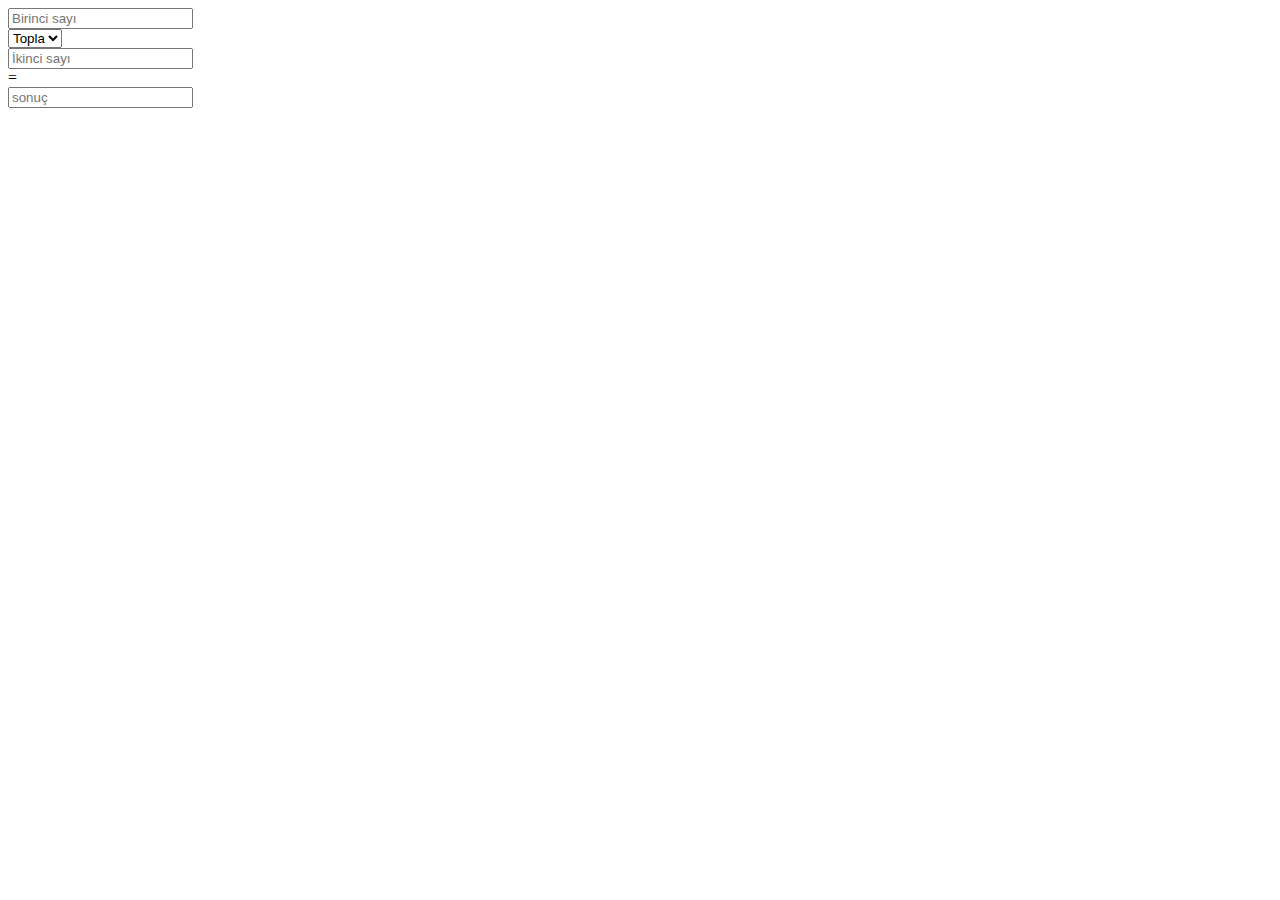
<file: index.html>
<!DOCTYPE html>
<html lang="en">

<head>
  <meta charset="UTF-8">
  <meta http-equiv="X-UA-Compatible" content="IE=edge">
  <meta name="viewport" content="width=device-width, initial-scale=1.0">
  <title>Document</title>

  <link href="https://cdn.jsdelivr.net/npm/bootstrap@5.2.1/dist/css/bootstrap.min.css" rel="stylesheet"
    integrity="sha384-iYQeCzEYFbKjA/T2uDLTpkwGzCiq6soy8tYaI1GyVh/UjpbCx/TYkiZhlZB6+fzT" crossorigin="anonymous">
</head>

<body>

  <div class="container">
    <div class="row text-center">
      <div class="col-md-2">
        <input type="text" class="form-control" id="txtFirstNumber" placeholder="Birinci sayı">
      </div>

      <div class="col-md-2" style="width: 100px;">
      <select class="form-control" id="ddlProcess">
        <option value="+">Topla</option>
        <option value="-">Çıkar</option>
        <option value="*">Çarp</option>
        <option value="/">Böl</option>
      </select>
   </div>

      <div class="col-md-2">
        <input type="text" class="form-control" id="txtSecondNumber" placeholder="İkinci sayı">
      </div>
      <div class="col-md-2">
        <a id="btnSubmit" class="btn btn-primary" onclick="calculate()" role="button">=</a>
      </div>
      <div class="col-md-2">
        <input type="text" class="form-control"  id="txtResult" placeholder="sonuç">
      </div>
    </div>
   

  </div>



  <script type="text/javascript" src="aritmetik.js"></script>
  <script src="https://cdn.jsdelivr.net/npm/bootstrap@5.2.1/dist/js/bootstrap.bundle.min.js"
    integrity="sha384-u1OknCvxWvY5kfmNBILK2hRnQC3Pr17a+RTT6rIHI7NnikvbZlHgTPOOmMi466C8"
    crossorigin="anonymous"></script>
</body>

</html>
</file>
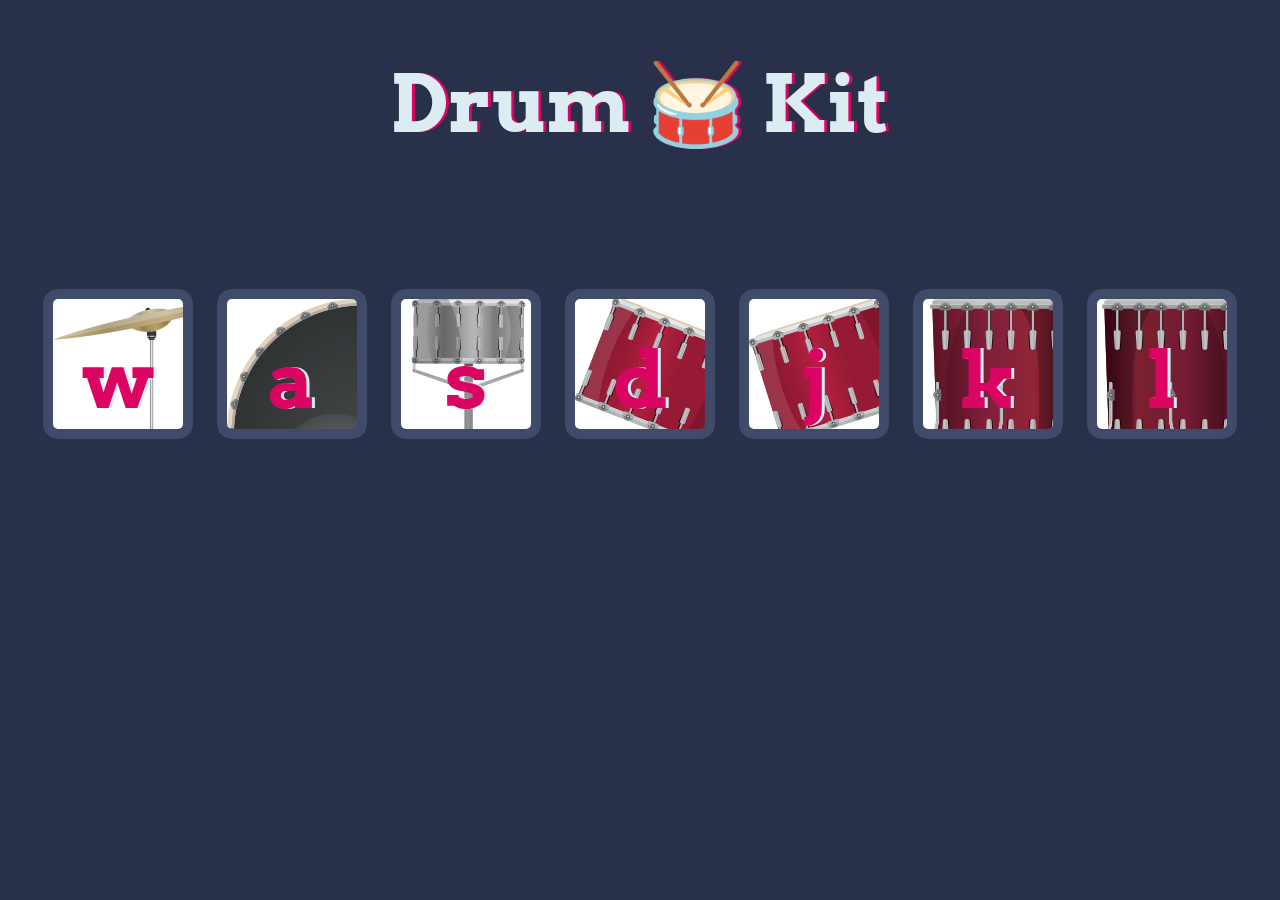
<file: drumkit/index.html>
<!DOCTYPE html>
<html lang="en" dir="ltr">
  <head>
    <meta charset="utf-8" />
    <title>Drum Kit</title>
    <link
      href="https://cdn.jsdelivr.net/npm/bootstrap@5.2.1/dist/css/bootstrap.min.css"
      rel="stylesheet"
      integrity="sha384-iYQeCzEYFbKjA/T2uDLTpkwGzCiq6soy8tYaI1GyVh/UjpbCx/TYkiZhlZB6+fzT"
      crossorigin="anonymous"
    />
    <link rel="stylesheet" href="styles.css" />
    <link href="https://fonts.googleapis.com/css?family=Arvo" rel="stylesheet" />
  </head>

  <body>
    <h1 id="title">Drum 🥁 Kit</h1>
    <div class="set">
      <button id="w" class="w drum">w</button>
      <button id="a" class="a drum">a</button>
      <button id="s" class="s drum">s</button>
      <button id="d" class="d drum">d</button>
      <button id="j" class="j drum">j</button>
      <button id="k" class="k drum">k</button>
      <button id="l" class="l drum">l</button>
    </div>
    <script
      src="https://cdn.jsdelivr.net/npm/bootstrap@5.2.1/dist/js/bootstrap.bundle.min.js"
      integrity="sha384-u1OknCvxWvY5kfmNBILK2hRnQC3Pr17a+RTT6rIHI7NnikvbZlHgTPOOmMi466C8"
      crossorigin="anonymous"
    ></script>
    <script
      src="https://code.jquery.com/jquery-3.6.1.js"
      integrity="sha256-3zlB5s2uwoUzrXK3BT7AX3FyvojsraNFxCc2vC/7pNI="
      crossorigin="anonymous"
    ></script>
    <script src="index.js" type="text/javascript"></script>
  </body>
</html>
</file>
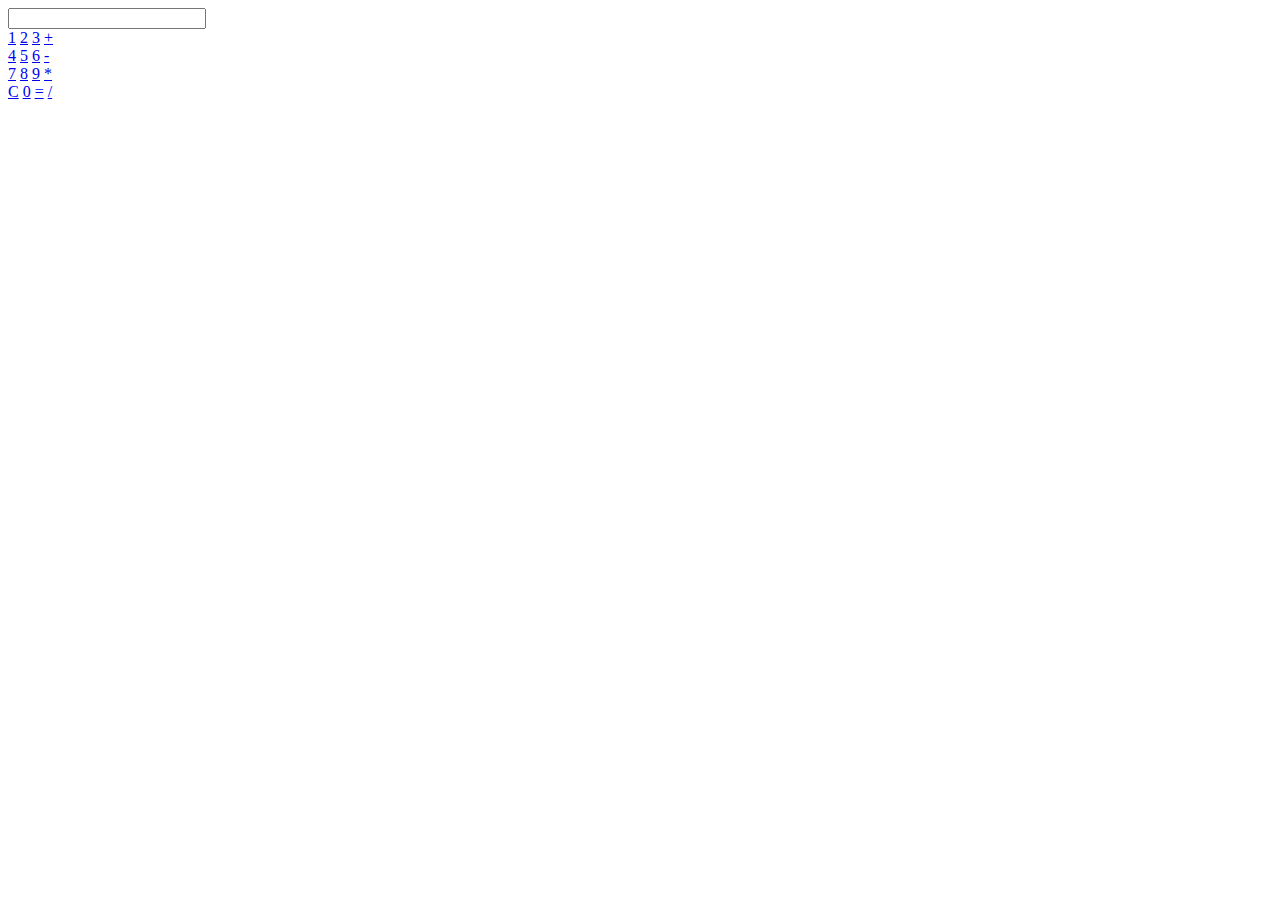
<file: hesapMakinesiv2.html>
<!DOCTYPE html>
<html lang="en">

<head>
    <meta charset="UTF-8">
    <meta http-equiv="X-UA-Compatible" content="IE=edge">
    <meta name="viewport" content="width=device-width, initial-scale=1.0">
    <title>Hesap Makinesi</title>

    <link href="https://cdn.jsdelivr.net/npm/bootstrap@5.2.1/dist/css/bootstrap.min.css" rel="stylesheet"
        integrity="sha384-iYQeCzEYFbKjA/T2uDLTpkwGzCiq6soy8tYaI1GyVh/UjpbCx/TYkiZhlZB6+fzT" crossorigin="anonymous">

</head>

<body>

<div class="container">
    <div class="form-group row">
        <div class="col-sm-3">
            <div class="form-group">
            <input type="text" id="txtScreen" class="form-control-lg" style="width: 190px;"  id="">
        </div>
        </div>
    </div>
<div class="row">
    <div class="col-sm-3">
        <a onclick="sendValue(this)" class="btn btn-primary btn-lg" href="#" role="button">1</a>
        <a  onclick="sendValue(this)" class="btn btn-primary  btn-lg" href="#" role="button">2</a>
        <a  onclick="sendValue(this)" class="btn btn-primary  btn-lg" href="#" role="button">3</a>
        <a onclick="sendValue(this)"  class="btn btn-warning  btn-lg" href="#" role="button">+</a>
    
    </div>
</div>
<div class="row">
    <div class="col-sm-3">
        <a onclick="sendValue(this)" class="btn btn-primary  btn-lg" href="#" role="button">4</a>
        <a onclick="sendValue(this)" class="btn btn-primary btn-lg" href="#" role="button">5</a>
        <a onclick="sendValue(this)" class="btn btn-primary  btn-lg" href="#" role="button">6</a>
        <a onclick="sendValue(this)" class="btn btn-warning  btn-lg" href="#" role="button"> - </a>
       
    </div>
</div>
<div class="row">
    <div class="col-sm-3">
        <a onclick="sendValue(this)" class="btn btn-primary  btn-lg" href="#" role="button">7</a>
        <a onclick="sendValue(this)" class="btn btn-primary  btn-lg" href="#" role="button">8</a>
        <a onclick="sendValue(this)" class="btn btn-primary  btn-lg" href="#" role="button">9</a>
        <a onclick="sendValue(this)" class="btn btn-warning  btn-lg" href="#" role="button">*</a>
      
    </div>
</div>
<div class="row">
    <div class="col-sm-3">
        <a id="btnC" onclick="sendValue(this)" class="btn btn-success  btn-lg" href="#" role="button">C</a>
        <a onclick="sendValue(this)" class="btn btn-primary  btn-lg" href="#" role="button">0</a>
        <a id="btnEsittir" onclick="sendValue(this)" class="btn btn-danger  btn-lg" href="#" role="button">=</a>
        <a onclick="sendValue(this)" class="btn btn-warning  btn-lg" href="#" role="button">/</a>
      
    </div>
</div>

</div>
    <script src="hesapMakinesiv2.js"></script>
    <script src="https://cdn.jsdelivr.net/npm/bootstrap@5.2.1/dist/js/bootstrap.bundle.min.js"
        integrity="sha384-u1OknCvxWvY5kfmNBILK2hRnQC3Pr17a+RTT6rIHI7NnikvbZlHgTPOOmMi466C8"
        crossorigin="anonymous"></script>
</body>

</html>
</file>
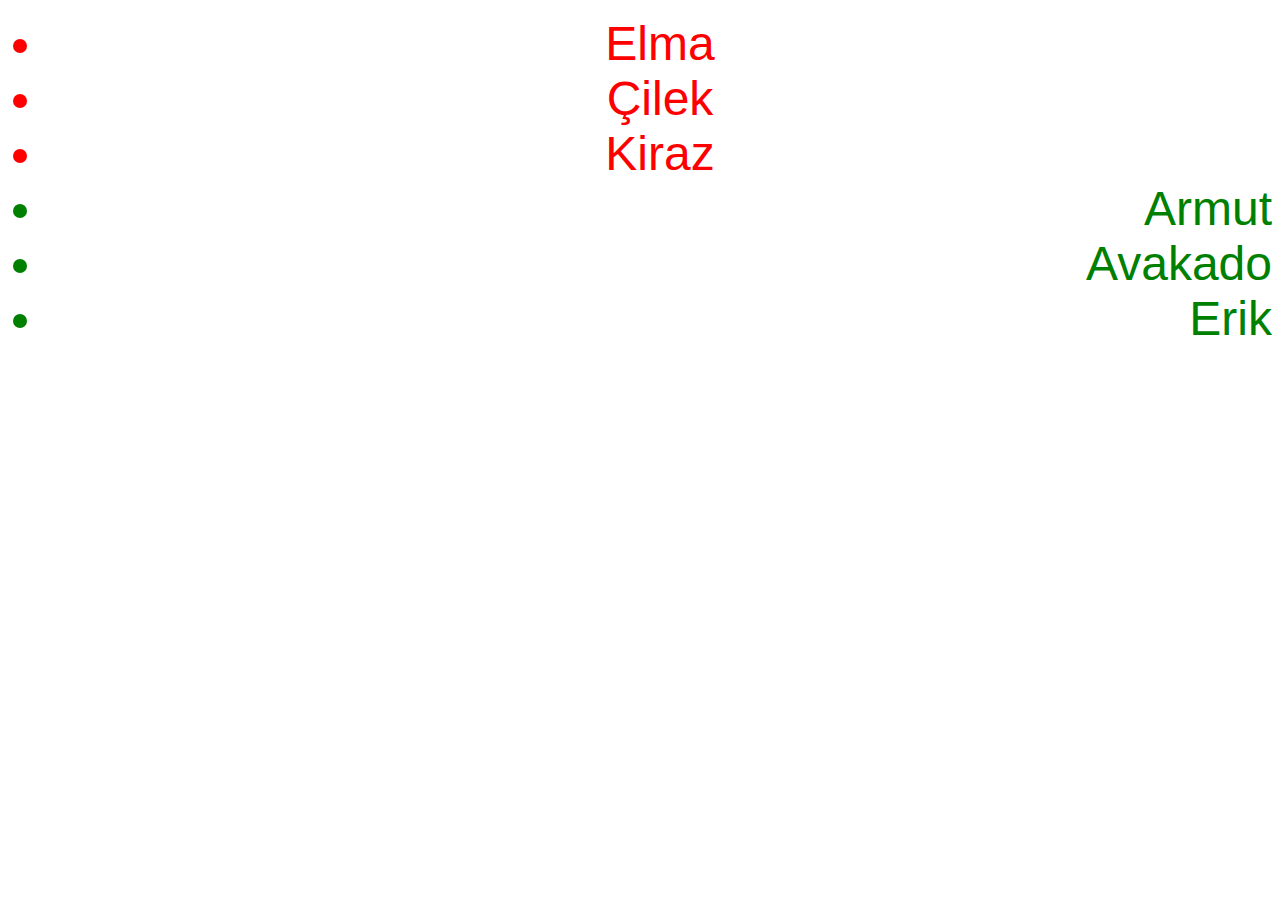
<file: HTMLelements.html>
<!DOCTYPE html>
<html lang="en">
  <head>
    <meta charset="UTF-8" />
    <meta http-equiv="X-UA-Compatible" content="IE=edge" />
    <meta name="viewport" content="width=device-width, initial-scale=1.0" />
    <title>HTML Elements</title>
  </head>
  <body>
    <ul>
      <li class="kirmiziMeyve">Elma</li>
      <li class="kirmiziMeyve">Çilek</li>
      <li class="kirmiziMeyve">Kiraz</li>
      <li class="yesilMeyve">Armut</li>
      <li class="yesilMeyve">Avakado</li>
      <li class="yesilMeyve">Erik</li>
    </ul>

  
    <script type="text/javascript">
      var kirmiziMeyveler = document.getElementsByClassName("kirmiziMeyve");
      var yesilMeyveler = document.getElementsByClassName("yesilMeyve");

      for (kirmiziMeyve of kirmiziMeyveler) {
        kirmiziMeyve.style.color = "red";
        kirmiziMeyve.style.fontSize = "3rem";
        kirmiziMeyve.style.fontFamily = "Impact,Charcoal,sans-serif";
        kirmiziMeyve.style.textAlign = "center";
      }
      for (yesilMeyve of yesilMeyveler) {
        yesilMeyve.style.color = "green";
        yesilMeyve.style.fontSize = "3rem";
        yesilMeyve.style.fontFamily = "Montserrat,sans-serif";
        yesilMeyve.style.textAlign = "right";
      }
    </script>
  </body>
</html>
</file>
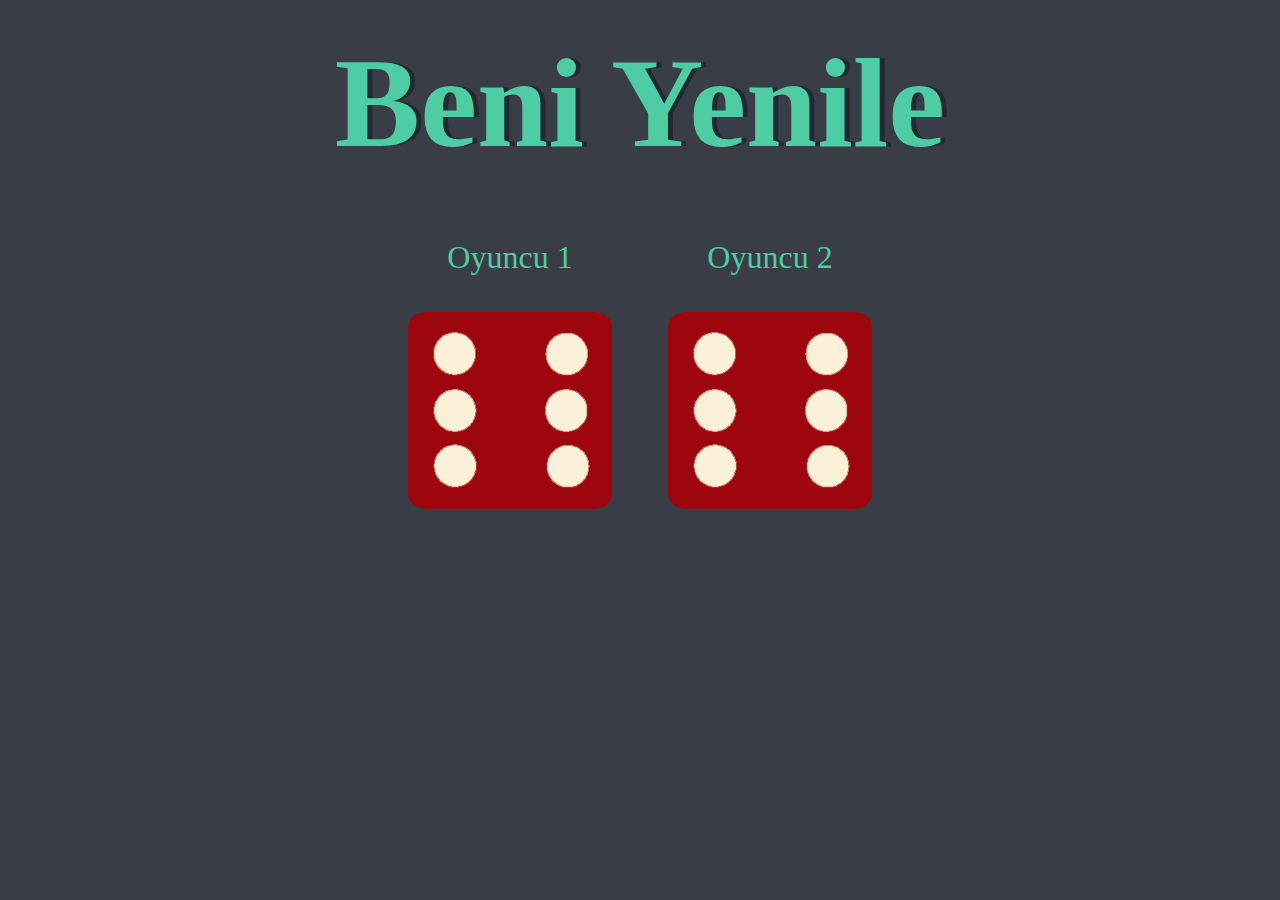
<file: ZarOyunu/zaroyunu.html>
<!DOCTYPE html>
<html lang="en" dir="ltr">
  <head>
    <meta charset="utf-8" />
    <title>Zar Oyunu</title>
    <link
      href="https://cdn.jsdelivr.net/npm/bootstrap@5.2.1/dist/css/bootstrap.min.css"
      rel="stylesheet"
      integrity="sha384-iYQeCzEYFbKjA/T2uDLTpkwGzCiq6soy8tYaI1GyVh/UjpbCx/TYkiZhlZB6+fzT"
      crossorigin="anonymous"
    />

    <link rel="stylesheet" href="styles.css" />
  </head>
  <body>
    <div id="container1" class="container">
      <h1 id="baslik">Beni Yenile</h1>

      <div class="zar">
        <p id="p1">Oyuncu 1</p>
        <img id="zar1" class="img1" src="images/zar6.png" />
      </div>
      <!-- <button onclick="zarla()" type="button" class="btn btn-primary">ZARLA</button> -->
      <div class="zar">
        <p id="p2">Oyuncu 2</p>
        <img id="zar2" class="img2" src="images/zar6.png" />
      </div>
    </div>

    <script src="zaroyunu.js" type="text/javascript"></script>
  </body>
</html>
</file>
<file: drumkit/styles.css>
body {
  text-align: center;
  background-color: #283149;
}

h1 {
  font-size: 5rem;
  color: #DBEDF3;
  font-family: "Arvo", cursive;
  text-shadow: 3px 0 #DA0463;

}

footer {
  color: #DBEDF3;
  font-family: sans-serif;
}

.w {
  background-image: url("images/crash.png");
}

.a {
background-image: url("images/kick.png");
}

.s {
background-image: url("images/snare.png");
}

.d {
  background-image: url("images/tom1.png");
}

.j {
  background-image: url("images/tom2.png");
}

.k {
  background-image: url("images/tom3.png");
}

.l {
  background-image: url("images/tom4.png");
}

.set {
  margin: 10% auto;
}

.game-over {
  background-color: red;
  opacity: 0.8;
}

.pressed {
  box-shadow: 0 3px 4px 0 #DBEDF3;
  opacity: 0.5;
  transition: opacity 1s;
}

.red {
  color: red;
}

.drum {
  outline: none;
  border: 10px solid #404B69;
  font-size: 5rem;
  font-family: 'Arvo', cursive;
  line-height: 2;
  font-weight: 900;
  color: #DA0463;
  text-shadow: 3px 0 #DBEDF3;
  border-radius: 15px;
  display: inline-block;
  width: 150px;
  height: 150px;
  text-align: center;
  margin: 10px;
  background-color: white;
}
</file>
<file: ZarOyunu/styles.css>
.container {
  width: 70%;
  margin: auto;
  text-align: center;
}

.zar {
  text-align: center;
  display: inline-block;

}

body {
  background-color: #393E46;
}

h1 {
  margin: 30px;
  font-family: 'Lobster', cursive;
  text-shadow: 5px 0 #232931;
  font-size: 8rem;
  color: #4ECCA3;
}

p {
  font-size: 2rem;
  color: #4ECCA3;
  font-family: 'Indie Flower', cursive;
}

img {
  width: 80%;
}

footer {
  margin-top: 5%;
  color: #EEEEEE;
  text-align: center;
  font-family: 'Indie Flower', cursive;

}

.btn{
  font-size: 3rem;
  background-color:crimson;
  padding: 20px;
  border-color: crimson;
}
.btn:hover{
  color: yellow;
  background-color: white;
}
</file>
